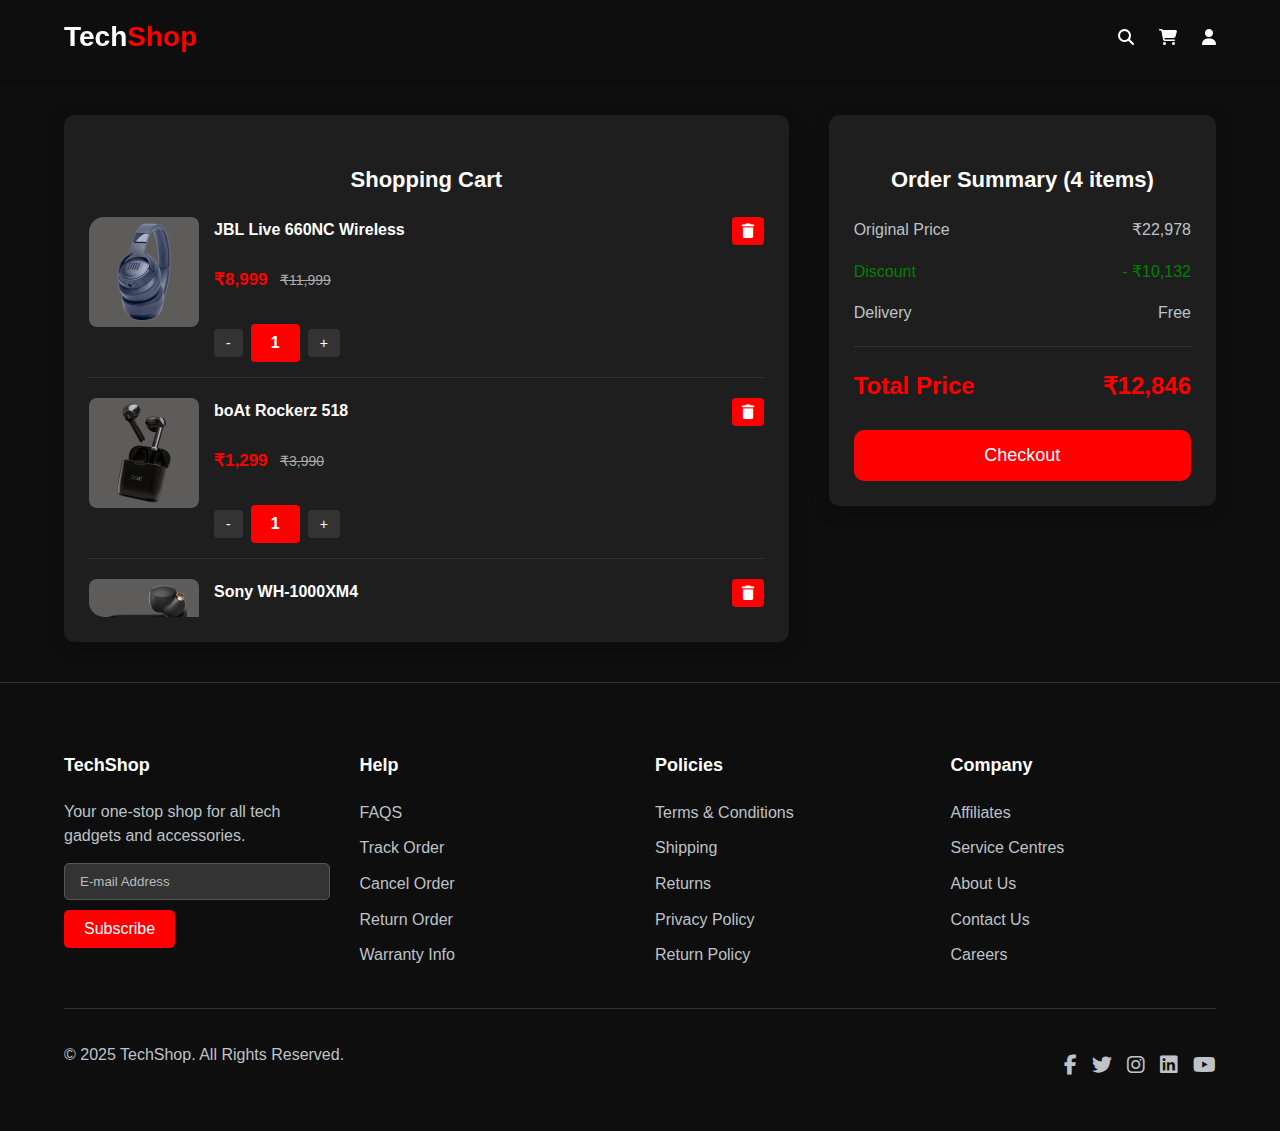
<file: cart.html>
<!DOCTYPE html>
<html lang="en">
<head>
    <meta charset="UTF-8">
    <meta name="viewport" content="width=device-width, initial-scale=1.0">
    <title>Shopping Cart</title>
    <link rel="stylesheet" href="https://cdnjs.cloudflare.com/ajax/libs/font-awesome/6.4.2/css/all.min.css">
    <link rel="stylesheet" href="./homepage.css">
 </head>
<body>
    <header>
        <div class="logo">
            <a href="#">Tech<span>Shop</span></a>
        </div>
        <div class="nav-icons">
            <div class="icon-container">
                <a href="#"><i class="fas fa-search"></i></a>
                <div class="search-box">
                    <input type="text" placeholder="Search for items...">
                </div>
            </div>

            <div class="icon-container">
                <a href="cart.html" class="cart-link">
                    <i class="fas fa-shopping-cart"></i>
                </a>
            </div>

            <div class="icon-container">
                <a href="#user-box" class="user-icon"><i class="fas fa-user"></i></a>
                <div id="user-box" class="hover-box">
                    <h2>Hello!</h2>
                    <p>Access your account to manage your orders.</p>
                    <a href="#signup-modal" class="login-btn">Login</a>
                    <p class="signup-prompt">Please login or <a href="#signup-modal">create account</a></p>
                </div>
            </div>
        </div>

        <div id="signup-modal" class="signup-modal">
            <div class="signup-content">
                <a href="#" class="close-btn">&times;</a>
                <h2>Create Account</h2>
                <form>
                    <input type="text" placeholder="Full Name" required>
                    <input type="email" placeholder="Email Address" required>
                    <input type="password" placeholder="Password" required>
                    <input type="password" placeholder="Confirm Password" required>
                    <button type="submit">Sign Up</button>
                </form>
            </div>
        </div>
    </header>

    <main class="cart-page-content">
        <div class="container">
            <div class="cart">
                <h3>Shopping Cart</h3>
                <div class="cart-items">
                    <div class="cart-item">
                        <img src="assets\images\products\jbl760nc-3.png" alt="JBL Live 660NC">
                        <div class="item-details">
                            <div class="item-header">
                                <h4>JBL Live 660NC Wireless</h4>
                                <button class="delete-btn">
                                    <i class="fas fa-trash"></i>
                                </button>
                            </div>
                            <p><span class="price">₹8,999</span> <span class="original-price">₹11,999</span></p>
                            <div class="quantity">
                                <button>-</button>
                                <span class="item-quantity">1</span>
                                <button>+</button>
                            </div>
                        </div>
                    </div>

                    <div class="cart-item">
                        <img src="assets\images\products\boat131-3.png" alt="boAt Rockerz 518">
                        <div class="item-details">
                            <div class="item-header">
                                <h4>boAt Rockerz 518</h4>
                                <button class="delete-btn">
                                    <i class="fas fa-trash"></i>
                                </button>
                            </div>
                            <p><span class="price">₹1,299</span> <span class="original-price">₹3,990</span></p>
                            <div class="quantity">
                                <button>-</button>
                                <span class="item-quantity">1</span>
                                <button>+</button>
                            </div>
                        </div>
                    </div>

                    <div class="cart-item">
                        <img src="assets\images\products\sony1000xm4-1.png" alt="Sony Headphones">
                        <div class="item-details">
                            <div class="item-header">
                                <h4>Sony WH-1000XM4</h4>
                                <button class="delete-btn">
                                    <i class="fas fa-trash"></i>
                                </button>
                            </div>
                            <p><span class="price">₹3,999</span> <span class="original-price">₹4,999</span></p>
                            <div class="quantity">
                                <button>-</button>
                                <span class="item-quantity">1</span>
                                <button>+</button>
                            </div>
                        </div>
                    </div>

                    <div class="cart-item">
                        <img src="assets\images\products\boat518-1.png" alt="boAt Headsets Max">
                        <div class="item-details">
                            <div class="item-header">
                                <h4>boAt Headsets Max</h4>
                                <button class="delete-btn">
                                    <i class="fas fa-trash"></i>
                                </button>
                            </div>
                            <p><span class="price">₹9,999</span> <span class="original-price">₹10,999</span></p>
                            <div class="quantity">
                                <button>-</button>
                                <span class="item-quantity">1</span>
                                <button>+</button>
                            </div>
                        </div>
                    </div>
                </div>
            </div>

            <div class="order-summary">
                <h3>Order Summary (<span id="item-count">4</span> items)</h3>
                <p>Original Price <span id="original-price">₹22,978</span></p>
                <p class="discount">Discount <span id="discount-amount">- ₹10,132</span></p>
                <p>Delivery <span>Free</span></p>
                <hr>
                <h2>Total Price <span id="total-price">₹12,846</span></h2>
                <button class="checkout-btn">Checkout</button>
            </div>
        </div>
    </main>

    <footer>
        <div class="footer-content">
            <div class="footer-brand">
                <h3>TechShop</h3>
                <p>Your one-stop shop for all tech gadgets and accessories.</p>
                <label for="email" class="sr-only">Email Address</label>
                <input type="email" id="email" name="email" placeholder="E-mail Address">
                <button>Subscribe</button>
            </div>
            <div class="footer-links">
                <h3>Help</h3>
                <ul>
                    <li><a href="#">FAQS</a></li>
                    <li><a href="#">Track Order</a></li>
                    <li><a href="#">Cancel Order</a></li>
                    <li><a href="#">Return Order</a></li>
                    <li><a href="#">Warranty Info</a></li>
                </ul>
            </div>
            <div class="footer-links">
                <h3>Policies</h3>
                <ul>
                    <li><a href="#">Terms & Conditions</a></li>
                    <li><a href="#">Shipping</a></li>
                    <li><a href="#">Returns</a></li>
                    <li><a href="#">Privacy Policy</a></li>
                    <li><a href="#">Return Policy</a></li>
                </ul>
            </div>
            <div class="footer-links">
                <h3>Company</h3>
                <ul>
                    <li><a href="./home.html">Affiliates</a></li>
                    <li><a href="./product.html">Service Centres</a></li>
                    <li><a href="#">About Us</a></li>
                    <li><a href="#">Contact Us</a></li>
                    <li><a href="#">Careers</a></li>
                </ul>
            </div>
        </div>

        <div class="footer-bottom">
            <p>&copy; 2025 TechShop. All Rights Reserved.</p>
            <div class="social-icons">
                <a href="#"><i class="fab fa-facebook-f"></i></a>
                <a href="#"><i class="fab fa-twitter"></i></a>
                <a href="#"><i class="fab fa-instagram"></i></a>
                <a href="#"><i class="fab fa-linkedin"></i></a>
                <a href="#"><i class="fab fa-youtube"></i></a>
            </div>
        </div>
    </footer>
</body>
</html>
</file>
<file: homepage.css>
body {
    font-family: 'Segoe UI', Tahoma, Geneva, Verdana, sans-serif;
    background-color: #0e0e0e;
    color: white;
    margin: 0;
    overflow-x: hidden;
}

header {
    background-color: #0e0e0e;
    padding: 15px 5%;
    display: flex;
    justify-content: space-between;
    align-items: center;
    position: sticky;
    top: 0;
    z-index: 100;
    box-shadow: 0 2px 10px rgba(0, 0, 0, 0.1);
}

.logo {
    font-size: 28px;
    font-weight: bold;
}

.logo a {
    color: white;
    text-decoration: none;
}

.logo span {
    color: red; 
}

.nav-icons {
    display: flex;
    gap: 25px;
    align-items: center;
}

.icon-container {
    position: relative;
    cursor: pointer;
    color: #ecf0f1;
    display: inline-block; 
}

.nav-icons .fas {
    color: white;
}


.search-box {
    position: absolute;
    right: 0;
    top: 40px;
    background-color: #1a1a1a; 
    padding: 15px;
    border-radius: 5px;
    box-shadow: 0 5px 15px rgba(0, 0, 0, 0.1);
    width: 100px; 
    border: 1px solid #1a1a1a; 
    opacity: 0;
    visibility: hidden;
    transition: all 0.3s ease;
    z-index: 10;
}

.search-box input {
    background-color: #333;
    color: white;
    border: 1px solid #555;
    padding: 8px;
    border-radius: 4px;
    width: calc(100% - 16px); 
}

.icon-container:hover .search-box {
    opacity: 1;
    visibility: visible;
}


.cart-box {
    position: absolute;
    right: 0;
    top: 40px;
    padding: 15px;
    border-radius: 5px;
    box-shadow: 0 5px 15px rgba(0, 0, 0, 0.1);
    width: 350px;
    opacity: 0;
    visibility: hidden;
    transition: all 0.3s ease;
    color: #2c3e50;
}

.icon-container:hover .cart-box {
    opacity: 1;
    visibility: visible;
}


#user-box {
    position: absolute;
    right: 0;
    top: 40px;
    width: 200px;
    background: #0e0e0e;
    box-shadow: 0 2px 5px rgba(0, 0, 0, 0.2);
    padding: 15px;
    opacity: 0;
    visibility: hidden;
    transition: all 0.3s;
}

#user-box h2 {
    color: white; 
    margin-top: 0;
    margin-bottom: 5px;
}

#user-box p {
    color: #ccc;
    font-size: 14px;
    margin-bottom: 15px;
    top: 40px; 
}

.icon-container:hover #user-box {
    opacity: 1;
    visibility: visible;
}

.fa-shopping-cart {
    transition: transform 0.3s;
}

.fa-shopping-cart:hover {
    transform: scale(1.1);
}

.login-btn {
    background-color: #1a1a1a;
    color: white;
    border: 2px solid #ddd;
    padding: 8px 15px;
    border-radius: 5px;
    text-decoration: none;
    display: inline-block;
    margin-top: 10px;
    transition: background-color 0.3s, border-color 0.3s;
}

.login-btn:hover {
    background-color: #333;
    border-color: #fff;
}

.signup-prompt {
    margin-top: 10px;
    font-size: 14px;
    color: #ccc;
}

.signup-prompt a {
    color: red;
    text-decoration: none;
}

.signup-prompt a:hover {
    text-decoration: underline;
}


.signup-modal {
    display: none; 
    position: fixed;
    top: 0;
    left: 0;
    width: 100%;
    height: 100%;
    background-color: rgba(0, 0, 0, 0.5);
    z-index: 1000;
    justify-content: center;
    align-items: center;
}

.signup-modal:target {
    display: flex;
}

.signup-modal.active {
    display: flex;
}

.signup-content {
    background-color: #0e0e0e; 
    border-radius: 8px;
    box-shadow: 0 0 20px rgba(0, 0, 0, 0.2);
    width: 90%;
    max-width: 400px;
    position: relative;
    margin: 20px;
    color: white; 
}

.signup-content h2 {
    text-align: left; 
    margin-bottom: 20px;
    color: white;
}

.signup-content p {
    margin-bottom: 30px;
    color: #ccc;
}

.signup-content form {
    display: flex;
    flex-direction: column;
    gap: 15px;
}

.signup-content input {
    padding: 12px;
    border: 1px solid #555; 
    border-radius: 4px;
    font-size: 16px;
    width: 100%;
    box-sizing: border-box;
    background-color: #333; 
    color: white;
}

.signup-content button {
    padding: 12px;
    background-color: red; 
    color: white;
    border: none;
    border-radius: 4px;
    font-size: 16px;
    cursor: pointer;
    transition: background-color 0.3s;
}

.signup-content button:hover {
    background-color: #cc0000; 
}

.close-btn {
    position: absolute;
    right: 20px;
    top: 15px;
    font-size: 28px;
    color: #aaa; 
    text-decoration: none;
}

.close-btn:hover {
    color: #fff; 
}

.social-login {
    display: flex;
    justify-content: center;
    margin-top: 10px;
    gap: 10px;
    flex-wrap: wrap; 
}

.social-login button {
    flex: 1; 
    min-width: 100px; 
    margin: 5px; 
}

.facebook-btn {
    background-color: #3b5998;
}

.google-btn {
    background-color: #db4437;
}

.twitter-btn {
    background-color: #1da1f2;
}

.instagram-btn {
    background-color: #c32aa3;
}
.carousel-item{
    height: 750px;
}

.carousel-item h2, .carousel-item p{
    color: white;
}

.carousel-item p span{
    text-decoration:line-through;
    color:gray
}

.carousel-item button{
    background-color: red;
    color: white;
    border: none;
}

.carousel-item img{
    height: 650px;
    margin: auto 60%;
}
.carousel-item .productdetails {
    width: 500px;
    position: relative;
    bottom: 500px;
    left: 200px;
    
}

.carousel-item .productdetails h2{
    font-size: 50px
}
.carousel-item .productdetails p{
    font-size: 25px;
}
.carousel-item .productdetails button{
    font-size: 20px;
    
    padding: 10px 20px;
}
.carousel-item .productdetails h2+p{
    margin: 40px auto;
}


.hero {
    display: flex;
    justify-content: space-between;
    align-items: center;
    padding: 50px 10%;
    position: relative;
    overflow: hidden; 
}

.background-container {
    position: absolute;
    left: 5%;
    font-size: 200px;
    font-weight: bold;
    color: rgba(255, 255, 255, 0.05);
    z-index: -1;
    text-transform: uppercase;
    margin-bottom: 300px;
    white-space: nowrap; 
}

.hero-content {
    max-width: 500px;
    z-index: 1;
}

.hero-content h4 {
    color: #a8a8a8;
    font-size: 24px;
    margin-bottom: 10px;
}

.hero-content h1 {
    font-size: 36px;
    margin: 10px 0;
    color: white;
    line-height: 1.2;
}

.hero-content .price {
    font-size: 24px;
    color: white;
    display: flex;
    align-items: center;
}

.hero-content .old-price {
    text-decoration: line-through;
    color: gray;
    font-size: 18px;
    margin-left: 10px;
}

.shop-btn {
    background: red;
    color: white;
    padding: 12px 25px;
    border: none;
    font-size: 16px;
    cursor: pointer;
    margin-top: 20px;
    border-radius: 5px;
    transition: background-color 0.3s;
}

.shop-btn:hover {
    background-color: #cc0000;
}

.hero-image img {
    max-width: 500px;
    width: 100%;
}


.featured-products-section {
    background-color: #1a1a1a;
    padding: 30px 5%;
    text-align: center;
}

.featured-products-section h1 {
    margin-top: 30px;
    text-align: center;
    font-size: 30px;
    margin-bottom: 20px;
}

.featured-products-grid {
    display: flex;
    justify-content: center; 
    align-items: flex-end; 
    padding: 20px;
    border-radius: 50px;
    flex-wrap: wrap; 
    gap: 15px; 
}

.featured-product, .featured-product-large {
    background-color: #1a1a1a;
    padding: 20px;
    border-radius: 10px;
    text-align: center;
    transition: transform 0.3s ease;
}

.featured-product:hover, .featured-product-large:hover {
    transform: translateY(-10px); 
}


.featured-product {
    width: 180px; 
}

.featured-product h4 {
    font-size: 16px; 
    font-weight: lighter;
    margin: 10px 0;
}

.featured-product img {
    width: 100%;
    border-radius: 10px;
}

.featured-product p {
    font-size: 16px; 
    font-weight: lighter;
}

.featured-product .old-price-small {
    text-decoration: line-through;
    color: red;
    font-size: 14px;
}

.featured-product .old-price-medium {
    text-decoration: line-through;
    color: red;
    font-size: 14px;
}

.featured-product-large {
    width: 250px; 
    order: 0; 
}

.featured-product-large h4 {
    font-size: 25px;
    font-weight: lighter;
    margin: 10px 0;
}

.featured-product-large img {
    width: 100%;
    border-radius: 10px;
}

.featured-product-large p {
    font-size: 25px;
    font-weight: lighter;
}

.featured-product-large .old-price-large {
    text-decoration: line-through;
    color: red;
    font-size: 16px;
}


.top-products {
    background-color: #1a1a1a;
    padding: 50px 5%;
    text-align: center;
}

.section-title {
    font-size: 32px;
    color: white;
    margin-bottom: 30px;
    position: relative;
    display: inline-block;
}

.categories {
    display: flex;
    justify-content: center;
    gap: 15px;
    margin-bottom: 30px;
    flex-wrap: wrap;
}

.categories h2 {
    padding: 8px 20px;
    border-radius: 20px;
    cursor: pointer;
    font-size: 16px;
    font-weight: normal;
    margin: 5px;
    transition: all 0.3s;
    border: 1px solid #444;
    background-color: transparent;
    color: white;
}

.categories h2:hover {
    color: white !important;
    background-color: red !important;
}

.categories h2.active {
    background-color: red;
    color: white;
    border: 1px solid red;
}

.product-grid {
    display: grid;
    grid-template-columns: repeat(auto-fill, minmax(300px, 1fr));
    gap: 20px;
    justify-items: center;
}

.product {
   
    background-color: #2a2a2a;
    border-radius: 8px;
    padding: 15px;
    transition: transform 0.3s;
    border: 1px solid #444;
    width: 100%;
    max-width: 280px;
    box-sizing: border-box;
}

.product:hover {
    transform: scale(1.03);
}

.product img {
    width: 100%;
    height: 180px;
    object-fit: contain;
    border-radius: 8px;
    margin-bottom: 10px;
    background: rgb(66, 66, 66);
}

.product-details {
    text-align: left;
    margin-bottom: 8px;
}
.product browse{
    background-color: #2a2a2a;
    border-radius: 8px;
    padding: 15px;
    transition: transform 0.3s;
    border: 1px solid #444;
    width: 100%;
    max-width: 280px;
    box-sizing: border-box;
   
    
   
}

.browse-all-content {
    padding: 20px;
    
}

.browse-all-text {
    font-size: 20px;
    font-weight: 50;
    color: #ccc;
    line-height: 1;
    
}

.browse-all-text:hover {
    color: #fff;
}


.stars {
    display: flex;
    gap: 2px;
    margin-bottom: 5px;
}

.stars span {
    color: rgb(208, 5, 5);
    font-size: 16px;
}

.product-details h3 {
    color: white;
    font-size: 16px;
    margin: 5px 0;
    font-weight: 500;
}

.product-details p {
    color: #aaa;
    font-size: 14px;
    margin: 5px 0;
}

.price-info {
    display: flex;
    align-items: center;
    gap: 10px;
    margin: 10px 0;
}

.current-price {
    color: white;
    font-weight: bold;
    font-size: 18px;
}

.old-price-grid {
    color: #777;
    text-decoration: line-through;
    font-size: 14px;
}

.discount {
    color: #4CAF50;
    font-size: 13px;
    font-weight: 500;
}

.add-to-cart-btn {
    width: 100%;
    color: white;
    background-color: red;
    padding: 10px;
    border: none;
    border-radius: 4px;
    font-size: 16px;
    cursor: pointer;
    margin-top: 10px;
    transition: background-color 0.3s;
}

.add-to-cart-btn:hover {
    background-color: #cc0000;
}



@media (min-width: 1200px) {
    .hero {
        padding: 50px 10%;
    }
    .background-container {
        font-size: 200px;
    }
    .featured-products-grid {
        justify-content: space-around; 
    }
}
.main-footer {
    background-color: #0e0e0e;
    padding: 50px 5%;
    text-align: center;
    border-top: 1px solid #333;
}

.footer-content {
    display: flex;
    justify-content: space-around;
    flex-wrap: wrap;
    gap: 30px;
    margin-bottom: 30px;
}

.footer-section {
    flex: 1;
    min-width: 200px;
    text-align: left;
}

.footer-title {
    color: white;
    margin-bottom: 20px;
    font-size: 18px;
}

.footer-description {
    color: #bdc3c7;
    margin-top: 15px;
}

.email-input {
    width: calc(100% - 22px); 
    padding: 10px;
    border: 1px solid #555;
    border-radius: 5px;
    background-color: #2a2a2a;
    color: white;
    margin-top: 10px;
}

.email-input::placeholder {
    color: #bbb;
}

.subscribe-button {
    font-size: 18px;
    color: white;
    background-color: red;
    margin-top: 20px;
    padding: 10px 20px;
    border: none;
    border-radius: 5px;
    cursor: pointer;
    transition: background-color 0.3s ease;
}

.subscribe-button:hover {
    background-color: #cc0000;
}

.footer-links {
    list-style: none;
    padding: 0;
}

.footer-links li {
    margin-bottom: 10px;
}

.footer-links a {
    color: #bdc3c7;
    text-decoration: none;
    transition: color 0.3s;
}

.footer-links a:hover {
    color: white;
}


.footer-section:nth-child(2) .footer-links li:nth-child(1) { padding-right: 90px; }
.footer-section:nth-child(2) .footer-links li:nth-child(2) { padding-right: 50px; }
.footer-section:nth-child(2) .footer-links li:nth-child(3) { padding-right: 50px; }
.footer-section:nth-child(2) .footer-links li:nth-child(4) { padding-right: 50px; }
.footer-section:nth-child(2) .footer-links li:nth-child(5) { padding-right: 50px; }

.footer-section:nth-child(3) .footer-links li:nth-child(1) { padding-right: 20px; }
.footer-section:nth-child(3) .footer-links li:nth-child(2) { padding-right: 90px; }
.footer-section:nth-child(3) .footer-links li:nth-child(3) { padding-right: 100px; }
.footer-section:nth-child(3) .footer-links li:nth-child(4) { padding-right: 60px; }
.footer-section:nth-child(3) .footer-links li:nth-child(5) { padding-right: 60px; }

.footer-section:nth-child(4) .footer-links li:nth-child(1) { padding-right: 50px; }
.footer-section:nth-child(4) .footer-links li:nth-child(2) { padding-right: 0px; }
.footer-section:nth-child(4) .footer-links li:nth-child(3) { padding-right: 40px; }
.footer-section:nth-child(4) .footer-links li:nth-child(4) { padding-right: 30px; }
.footer-section:nth-child(4) .footer-links li:nth-child(5) { padding-right: 50px; }


.footer-bottom-divider {
    color: #777;
    border-top: 1px solid #333;
    width: 100%;
    margin-top: 20px;
    padding-top: 20px; 
}

.copyright {
    flex: 1;
    min-width: 200px;
    text-align: left;
    color: #bdc3c7;
}

.social-icons {
    display: flex;
    flex-direction: row;
    gap: 15px;
    justify-content: flex-end;
    margin-top: 20px;
}

.social-icon {
    color: #bdc3c7;
    font-size: 20px;
    transition: color 0.3s;
}

.social-icon:hover {
    color: white;
}


@media (min-width: 992px) and (max-width: 1199px) {
    .hero {
        padding: 40px 8%;
    }
    .background-container {
        font-size: 180px;
        margin-bottom: 250px;
    }
    .hero-image img {
        max-width: 450px;
    }
    .featured-products-grid {
        gap: 10px;
    }
    .featured-product, .featured-product-large {
        width: 160px;
    }
    .featured-product-large {
        width: 220px;
    }
    .product-grid {
        grid-template-columns: repeat(3, 1fr); 
    }
}


@media (min-width: 768px) and (max-width: 991px) {
    header {
        padding: 10px 3%;
    }
    .logo {
        font-size: 24px;
    }
    .nav-icons {
        gap: 20px;
    }
    .hero {
        flex-direction: column;
        text-align: center;
        padding: 30px 5%;
    }
    .background-container {
        font-size: 150px;
        position: static; 
        margin-bottom: 20px;
        opacity: 0.1;
    }
    .hero-content {
        max-width: 100%;
        margin-bottom: 30px;
    }
    .hero-image {
        max-width: 80%;
    }
    .hero-image img {
        max-width: 100%;
    }
    .featured-products-grid {
        flex-direction: column; 
        align-items: center;
        gap: 20px;
    }
    .featured-product, .featured-product-large {
        width: 80%;
        max-width: 300px; 
    }
    .product-grid {
        grid-template-columns: repeat(2, 1fr); 
    }
    .signup-content {
        padding: 20px;
    }
    .social-login button {
        flex: auto; 
        margin: 5px;
    }
}


@media (min-width: 576px) and (max-width: 767px) {
    header {
        padding: 10px 2%;
    }
    .logo {
        font-size: 22px;
    }
    .nav-icons {
        gap: 15px;
    }
    .search-box, .cart-box, #user-box {
        width: 250px;
        right: -10px; 
    }
    .hero {
        flex-direction: column;
        text-align: center;
        padding: 20px 3%;
    }
    .background-container {
        font-size: 120px;
        position: static;
        margin-bottom: 15px;
        opacity: 0.1;
    }
    .hero-content {
        margin-bottom: 20px;
    }
    .hero-image {
        max-width: 90%;
    }
    .hero-content h4 {
        font-size: 20px;
    }
    .hero-content h1 {
        font-size: 30px;
    }
    .hero-content .price {
        font-size: 20px;
    }
    .shop-btn {
        padding: 10px 20px;
        font-size: 14px;
    }
    .featured-products-grid {
        flex-direction: column;
        align-items: center;
        gap: 15px;
    }
    .featured-product, .featured-product-large {
        width: 90%;
        max-width: 280px;
    }
    .product-grid {
        grid-template-columns: 1fr; 
    }
    .categories {
        gap: 10px;
    }
    .categories h2 {
        font-size: 14px;
        padding: 6px 15px;
    }
    .signup-content {
        width: 95%;
        margin: 10px;
    }
    .signup-content h2 {
        font-size: 24px;
    }
    .signup-content p {
        font-size: 14px;
    }
    .social-login {
        flex-direction: column;
        gap: 8px;
    }
    .social-login button {
        width: 100%; 
        margin: 0;
    }
}


@media (max-width: 575px) {
    header {
        padding: 8px 10px;
        flex-wrap: wrap; 
        justify-content: center;
    }
    .logo {
        width: 100%;
        text-align: center;
        margin-bottom: 10px;
        font-size: 20px;
    }
    .nav-icons {
        width: 100%;
        justify-content: center;
        gap: 10px;
    }
    .icon-container {
        flex: 1;
        text-align: center;
    }
    .search-box, .cart-box, #user-box {
        width: 90%;
        left: 50%;
        transform: translateX(-50%);
        top: 45px;
        padding: 10px;
    }
    .hero {
        flex-direction: column;
        text-align: center;
        padding: 15px;
    }
    .background-container {
        font-size: 80px;
        position: static;
        margin-bottom: 10px;
        opacity: 0.1;
    }
    .hero-content {
        margin-bottom: 15px;
    }
    .hero-image {
        max-width: 100%;
    }
    .hero-content h4 {
        font-size: 18px;
    }
    .hero-content h1 {
        font-size: 24px;
    }
    .hero-content .price {
        font-size: 18px;
    }
    .shop-btn {
        padding: 8px 15px;
        font-size: 12px;
    }
    .featured-products-section h1 {
        font-size: 24px;
    }
    .featured-products-grid {
        flex-direction: column;
        align-items: center;
        padding: 10px;
        gap: 10px;
    }
    .featured-product, .featured-product-large {
        width: 100%;
        padding: 15px;
    }
    .featured-product h4 {
        font-size: 14px;
    }
    .featured-product p {
        font-size: 14px;
    }
    .featured-product-large h4 {
        font-size: 20px;
    }
    .featured-product-large p {
        font-size: 20px;
    }
    .top-products {
        padding: 30px 15px;
    }
    .section-title {
        font-size: 28px;
    }
    .categories {
        flex-direction: column; 
        gap: 8px;
    }
    .categories h2 {
        width: 90%; 
        max-width: 250px;
        margin: 0 auto;
        padding: 8px 10px;
        font-size: 14px;
    }
    .product-grid {
        grid-template-columns: 1fr;
        gap: 15px;
    }
    .product {
        padding: 10px;
    }
    .product img {
        height: 150px;
    }
    .product-details h3 {
        font-size: 14px;
    }
    .product-details p {
        font-size: 12px;
    }
    .current-price {
        font-size: 16px;
    }
    .old-price-grid, .discount {
        font-size: 12px;
    }
    .add-to-cart-btn {
        padding: 8px;
        font-size: 14px;
    }
    .signup-content {
        padding: 15px;
        margin: 5px;
    }
    .signup-content h2 {
        font-size: 20px;
    }
    .signup-content input {
        padding: 10px;
        font-size: 14px;
    }
    .signup-content button {
        padding: 10px;
        font-size: 14px;
    }
}


/* .product start*/

body {
    font-family: 'Segoe UI', Tahoma, Geneva, Verdana, sans-serif;
    background-color: #0e0e0e;
    color: white;
    margin: 0;
    line-height: 1.6;
}


header {
    background-color: #0e0e0e;
    padding: 15px 5%;
    display: flex;
    justify-content: space-between;
    align-items: center;
    position: sticky;
    top: 0;
    z-index: 100;
    box-shadow: 0 2px 10px rgba(0, 0, 0, 0.1);
}

.logo {
    font-size: 28px;
    font-weight: bold;
}

.logo a {
    color: white;
    text-decoration: none;
}

.nav-icons {
    display: flex;
    gap: 25px;
    align-items: center;
}

.icon-container {
    position: relative;
    cursor: pointer;
    color: #ecf0f1;
}

.icon-container .fas {
    color: white; 
}


.search-box {
    position: absolute;
    right: 0;
    top: 40px;
    background-color: white;
    padding: 15px;
    border-radius: 5px;
    box-shadow: 0 5px 15px rgba(0, 0, 0, 0.1);
    width: 300px;
    opacity: 0;
    visibility: hidden;
    transition: all 0.3s ease;
    z-index: 10;
    color: #2c3e50; 
}

.icon-container:hover .search-box {
    opacity: 1;
    visibility: visible;
}

.search-box input {
    width: 100%;
    padding: 8px;
    border: 1px solid #ddd;
    border-radius: 4px;
    box-sizing: border-box; 
    color: #2c3e50; 
}


#user-box {
    position: absolute;
    right: 0;
    top: 40px; 
    width: 200px;
    background: #0e0e0e;
    box-shadow: 0 2px 5px rgba(0, 0, 0, 0.2);
    padding: 15px;
    opacity: 0;
    visibility: hidden;
    transition: all 0.3s;
    text-align: center;
    border-radius: 5px;
}

.icon-container:hover #user-box {
    opacity: 1;
    visibility: visible;
}

#user-box h2 {
    margin-top: 0;
    font-size: 20px;
    color: white;
}

#user-box p {
    color: #bdc3c7;
    font-size: 14px;
    margin-bottom: 15px;
}

#user-box .login-btn {
    display: block;
    background-color: red;
    color: white;
    padding: 10px 15px;
    border-radius: 5px;
    text-decoration: none;
    margin-bottom: 10px;
    transition: background-color 0.3s;
}

#user-box .login-btn:hover {
    background-color: darkred;
}

#user-box .signup-prompt a {
    color: #007bff; 
    text-decoration: none;
}

#user-box .signup-prompt a:hover {
    text-decoration: underline;
}



.fa-shopping-cart {
    transition: transform 0.3s;
}
.fa-shopping-cart:hover {
    transform: scale(1.1);
}


.signup-modal {
    display: none; 
    position: fixed;
    top: 0;
    left: 0;
    width: 100%;
    height: 100%;
    background-color: rgba(0, 0, 0, 0.5);
    z-index: 1000;
    justify-content: center;
    align-items: center;
}

.signup-modal:target {
    display: flex;
}

.signup-content {
    background-color: #2a2a2a; 
    padding: 30px;
    border-radius: 8px;
    box-shadow: 0 0 20px rgba(0, 0, 0, 0.2);
    width: 90%;
    max-width: 400px;
    position: relative;
    margin: 20px;
    color: white; 
}

.signup-content h2 {
    text-align: center;
    margin-bottom: 20px;
    color: white; 
}

.signup-content form {
    display: flex;
    flex-direction: column;
    gap: 15px;
}

.signup-content input {
    padding: 12px;
    border: 1px solid #555; 
    border-radius: 4px;
    font-size: 16px;
    width: 100%;
    box-sizing: border-box;
    background-color: #333;
    color: white; 
}

.signup-content input::placeholder {
    color: #bbb; 
}

.signup-content button {
    padding: 12px;
    background-color: red;
    color: white;
    border: none;
    border-radius: 4px;
    font-size: 16px;
    cursor: pointer;
    transition: background-color 0.3s;
}

.signup-content button:hover {
    background-color: darkred; 
}

.close-btn {
    position: absolute;
    right: 20px;
    top: 15px;
    font-size: 28px;
    color: #ccc; 
    text-decoration: none;
}

.close-btn:hover {
    color: white;
}


.thumbnail-selector {
    display: none;
}

.gallery-container {
    display: flex;
    max-width: 1200px;
    margin: 0 auto;
    gap: 30px;
    padding: 20px;
}

.thumbnail-column {
    display: flex;
    flex-direction: column;
    gap: 15px;
    width: 80px;
}

.main-image-container {
    flex: 1;
    display: flex;
    justify-content: center;
    align-items: center;
    background-color: black;
    border-radius: 10px;
    height: 500px;
    overflow: hidden;
    position: relative;
}

.main-image {
    display: none;
    max-width: 100%;
    max-height: 100%;
    object-fit: contain;
    position: absolute;
    top: 50%;
    left: 50%;
    transform: translate(-50%, -50%);
}

.thumbnail-selector:checked + label {
    border-color: red;
}

.thumbnail {
    width: 80px;
    height: 80px;
    border-radius: 5px;
    cursor: pointer;
    border: 2px solid #444;
    background-color: black;
    padding: 5px;
    display: block;
    transition: border-color 0.2s ease;
}

.thumbnail:hover {
    border-color: #777;
}

.thumbnail img {
    width: 100%;
    height: 100%;
    object-fit: contain;
}

.main-image:first-child {
    display: block;
}

.product-info-container {
    width: 40%;
    padding: 20px;
    background-color: #1a1a1a;
    border-radius: 10px;
}

.product-title {
    font-size: 28px;
    margin-bottom: 5px;
}

.product-subtitle {
    margin-bottom: 5px;
    font-size: 16px;
}

.product-rating {
    color: gold;
    font-size: 20px;
    margin-bottom: 5px;
}

.review-count {
    color: #777;
    font-size: 16px;
}

.divider {
    border: 1px solid #333;
    margin-top: 25px;
}

.product-price {
    font-size: 24px;
    color: white;
    margin-bottom: 20px;
}

.original-price {
    text-decoration: line-through;
    color: white;
    font-size: 18px;
    margin-left: 10px;
}

.save-info {
    display: flex;
    align-items: center;
    margin-top: 5px;
    flex-wrap: wrap; 
}

.discount-text {
    color: green;
    font-size: 16px;
    margin-left: 10px;
}

.in-stock-button {
    background-color: green;
    color: white;
    font-size: 16px;
    margin-left: 100px;
    border: none;
    border-radius: 5px;
    padding: 5px 10px;
    cursor: pointer;
}

.tax-info {
    font-size: 16px;
    font-weight: lighter;
}

.offers-title {
    margin-top: 25px;
}

.payment-options {
    margin-top: 15px;
}

.payment-options input {
    width: calc(100% - 22px); 
    padding: 10px;
    margin-bottom: 10px;
    border: 1px solid #555;
    border-radius: 5px;
    background-color: #2a2a2a;
    color: white;
    outline: none;
}

.payment-options input::placeholder {
    color: #bbb;
}


.add-to-cart-button {
    background-color: red;
    color: white;
    padding: 12px 20px;
    border: none;
    border-radius: 5px;
    font-size: 16px;
    cursor: pointer;
    width: 100%;
    margin-top: 20px;
    font-weight: bold;
}


.specifications-section {
    margin-top: 30px;
}

.spec-buttons{
    display: flex;
    justify-content: center;
    gap: 180px;
}

.spec-button{
    background-color: transparent;
    color: white;
    border: none;
    font-weight: bold;
    cursor: pointer;
    padding: 10px 20px;
    border-radius: 5px;
    white-space: nowrap; 
}

.spec-button.active {
    background-color: red;
}

.spec-table-container {
    margin-top: 20px;
    padding-left: 50px;
    display: flex;
    justify-content: left;
}

.spec-table {
    border-collapse: collapse;
    width: 50%;
    text-align:left;
    color: white;
}

.spec-table td {
    padding: 8px;
}

.spec-label {
    font-weight: bold;
}


.advantages {
    background-color: #1a1a1a;
    padding: 40px 0;
    display: flex;
    flex-direction: column;
}

.advantages-title {
    text-align: center;
    color: white;
    margin-bottom: 70px;
}

.advantage-items {
    display: flex;
    align-items: center;
    gap: 20px;
    padding: 0 60px; 
    flex-wrap: wrap;
    justify-content: center; 
}

.advantage-item {
    display: flex;
    align-items: center;
    max-width: 500px;
    margin-bottom: 20px; 
}

.advantage-item i {
    font-size: 35px;
    color: red;
    margin-right: 15px;
    min-width: 35px; /
}

.advantage-heading {
    font-size: 18px;
    color: white;
    margin: 0;
}

.advantage-text {
    font-size: 14px;
    color: #aaa;
    margin: 5px 0 0 0;
}


.top-products {
    background-color: #1a1a1a;
    padding: 50px 5%;
    text-align: center;
}

.section-title {
    font-size: 32px;
    color: white;
    margin-bottom: 30px;
    position: relative;
    display: inline-block;
}

.product-grid {
    display: grid;
    grid-template-columns: repeat(auto-fill, minmax(300px, 1fr));
    gap: 20px;
    justify-items: center;
}

.product {
    background-color: #2a2a2a;
    border-radius: 8px;
    padding: 15px;
    transition: transform 0.3s;
    border: 1px solid #444;
    width: 100%;
    max-width: 280px;
    box-sizing: border-box;
}

.product:hover {
    transform: translateY(-5px);
}

.product img {
    width: 100%;
    height: 180px;
    object-fit: contain;
    border-radius: 8px;
    margin-bottom: 10px;
    background: white;
}

.product-details {
    text-align: left;
    margin-bottom: 8px;
}

.product-rating-stars {
    display: flex;
    gap: 2px;
    margin-bottom: 5px;
    color: gold;
    font-size: 16px;
}

.product-name {
    color: white;
    font-size: 16px;
    margin: 5px 0;
    font-weight: 500;
}

.product-description {
    color: #aaa;
    font-size: 14px;
    margin: 5px 0;
}

.product-price-info {
    display: flex;
    align-items: center;
    gap: 10px;
    margin: 10px 0;
    flex-wrap: wrap;
}

.current-price {
    color: white;
    font-weight: bold;
    font-size: 18px;
}

.old-price {
    color: #777;
    text-decoration: line-through;
    font-size: 14px;
}

.discount-percentage {
    color: #4CAF50;
    font-size: 13px;
    font-weight: 500;
}

.add-to-cart-button-small {
    width: 100%;
    color: white;
    background-color: red;
    padding: 10px;
    border: none;
    border-radius: 4px;
    font-size: 16px;
    cursor: pointer;
    margin-top: 10px;
    transition: background-color 0.3s ease;
}

.add-to-cart-button-small:hover {
    background-color: #cc0000;
}


.main-footer {
    background-color: #0e0e0e;
    padding: 50px 5%;
    text-align: center;
    border-top: 1px solid #333;
}

.footer-content {
    display: flex;
    justify-content: space-around;
    flex-wrap: wrap;
    gap: 30px;
    margin-bottom: 30px;
}

.footer-section {
    flex: 1;
    min-width: 200px;
    text-align: left;
}

.footer-title {
    color: white;
    margin-bottom: 20px;
    font-size: 18px;
}

.footer-description {
    color: #bdc3c7;
    margin-top: 15px;
}

.email-input {
    width: calc(100% - 22px); 
    padding: 10px;
    border: 1px solid #555;
    border-radius: 5px;
    background-color: #2a2a2a;
    color: white;
    margin-top: 10px;
}

.email-input::placeholder {
    color: #bbb;
}

.subscribe-button {
    font-size: 18px;
    color: white;
    background-color: red;
    margin-top: 20px;
    padding: 10px 20px;
    border: none;
    border-radius: 5px;
    cursor: pointer;
    transition: background-color 0.3s ease;
}

.subscribe-button:hover {
    background-color: #cc0000;
}

.footer-links {
    list-style: none;
    padding: 0;
}

.footer-links li {
    margin-bottom: 10px;
}

.footer-links a {
    color: #bdc3c7;
    text-decoration: none;
    transition: color 0.3s;
}

.footer-links a:hover {
    color: white;
}


.footer-section:nth-child(2) .footer-links li:nth-child(1) { padding-right: 90px; }
.footer-section:nth-child(2) .footer-links li:nth-child(2) { padding-right: 50px; }
.footer-section:nth-child(2) .footer-links li:nth-child(3) { padding-right: 50px; }
.footer-section:nth-child(2) .footer-links li:nth-child(4) { padding-right: 50px; }
.footer-section:nth-child(2) .footer-links li:nth-child(5) { padding-right: 50px; }

.footer-section:nth-child(3) .footer-links li:nth-child(1) { padding-right: 20px; }
.footer-section:nth-child(3) .footer-links li:nth-child(2) { padding-right: 90px; }
.footer-section:nth-child(3) .footer-links li:nth-child(3) { padding-right: 100px; }
.footer-section:nth-child(3) .footer-links li:nth-child(4) { padding-right: 60px; }
.footer-section:nth-child(3) .footer-links li:nth-child(5) { padding-right: 60px; }

.footer-section:nth-child(4) .footer-links li:nth-child(1) { padding-right: 50px; }
.footer-section:nth-child(4) .footer-links li:nth-child(2) { padding-right: 0px; }
.footer-section:nth-child(4) .footer-links li:nth-child(3) { padding-right: 40px; }
.footer-section:nth-child(4) .footer-links li:nth-child(4) { padding-right: 30px; }
.footer-section:nth-child(4) .footer-links li:nth-child(5) { padding-right: 50px; }


.footer-bottom-divider {
    color: #777;
    border-top: 1px solid #333;
    width: 100%;
    margin-top: 20px;
    padding-top: 20px; 
}

.copyright {
    flex: 1;
    min-width: 200px;
    text-align: left;
    color: #bdc3c7;
}

.social-icons {
    display: flex;
    flex-direction: row;
    gap: 15px;
    justify-content: flex-end;
    margin-top: 20px;
}

.social-icon {
    color: #bdc3c7;
    font-size: 20px;
    transition: color 0.3s;
}

.social-icon:hover {
    color: white;
}


@media (min-width: 1025px) {
    .gallery-container {
        flex-direction: row;
    }

    .product-info-container {
        width: 40%;
    }

    .spec-buttons {
        gap: 180px;
    }

    .spec-table {
        width: 50%;
    }

    .advantage-items {
        justify-content: center;
    }

    .footer-content {
        justify-content: space-around;
        text-align: left;
    }
}


@media (min-width: 768px) and (max-width: 1024px) {
    .main-header {
        padding: 15px 3%;
    }

    .gallery-container {
        flex-direction: column;
        align-items: center;
        gap: 20px;
    }

    .thumbnail-column {
        flex-direction: row;
        width: auto;
        justify-content: center;
    }

    .main-image-container {
        height: 400px;
        width: 90%; 
    }

    .product-info-container {
        width: 90%;
        margin-top: 20px;
    }

    .in-stock-button {
        margin-left: 20px; 
    }

    .spec-buttons {
        gap: 50px;
        flex-wrap: wrap;
        justify-content: center;
    }

    .spec-table-container {
        padding-left: 20px;
        justify-content: center;
    }

    .spec-table {
        width: 80%;
    }

    .advantages-title {
        margin-bottom: 40px;
    }

    .advantage-items {
        padding: 0 30px;
        justify-content: center;
    }

    .product-grid {
        grid-template-columns: repeat(auto-fill, minmax(220px, 1fr));
    }

    .footer-content {
        justify-content: space-between;
        gap: 20px;
        padding: 0 20px;
    }

    .footer-section {
        min-width: 150px;
        text-align: left;
    }

    
    .footer-section:nth-child(2) .footer-links li a,
    .footer-section:nth-child(3) .footer-links li a,
    .footer-section:nth-child(4) .footer-links li a {
        padding-right: 0; 
    }
}


@media (max-width: 767px) {
    .main-header {
        flex-direction: column;
        padding: 10px 2%;
        align-items: flex-start;
    }

    .nav-icons {
        width: 100%;
        justify-content: space-around;
        margin-top: 15px;
        gap: 15px;
    }

    .search-box, .cart-box {
        width: 90vw; 
        left: 50%;
        transform: translateX(-50%);
        top: 60px; 
    }

    .gallery-container {
        flex-direction: column;
        align-items: center;
        padding: 10px;
    }

    .thumbnail-column {
        flex-direction: row;
        width: 100%;
        justify-content: center;
        flex-wrap: wrap;
    }

    .thumbnail {
        width: 60px;
        height: 60px;
        padding: 3px;
    }

    .main-image-container {
        height: 300px;
        width: 100%;
    }

    .product-info-container {
        width: 100%;
        padding: 15px;
        margin-top: 15px;
    }

    .product-title {
        font-size: 24px;
    }

    .product-price {
        font-size: 20px;
    }

    .original-price {
        font-size: 16px;
    }

    .in-stock-button {
        margin-left: 0;
        margin-top: 10px; 
    }

    .save-info {
        flex-direction: column;
        align-items: flex-start;
    }

    .discount-text {
        margin-left: 0;
    }

    .spec-buttons {
        flex-direction: column;
        gap: 15px;
    }

    .spec-table-container {
        padding-left: 10px;
        justify-content: center;
    }

    .spec-table {
        width: 95%;
    }

    .advantages-title {
        margin-bottom: 30px;
        font-size: 28px;
    }

    .advantage-items {
        flex-direction: column;
        padding: 0 15px;
        align-items: flex-start;
    }

    .advantage-item {
        max-width: 100%;
    }

    .top-products {
        padding: 30px 2%;
    }

    .section-title {
        font-size: 28px;
    }

    .product-grid {
        grid-template-columns: 1fr; 
    }

    .product {
        max-width: 100%;
    }

    .main-footer {
        padding: 30px 2%;
    }

    .footer-content {
        flex-direction: column;
        align-items: flex-start;
        gap: 20px;
    }

    .footer-section {
        min-width: 100%;
        text-align: left;
    }

    .email-input {
        width: calc(100% - 20px);
    }

    .subscribe-button {
        width: 100%;
    }

    .social-icons {
        justify-content: flex-start; 
        width: 100%;
    }


    .footer-links li a {
        padding-right: 0 !important;
    }
    .footer-section:nth-child(2) .footer-links li:nth-child(1),
    .footer-section:nth-child(2) .footer-links li:nth-child(2),
    .footer-section:nth-child(2) .footer-links li:nth-child(3),
    .footer-section:nth-child(2) .footer-links li:nth-child(4),
    .footer-section:nth-child(2) .footer-links li:nth-child(5),
    .footer-section:nth-child(3) .footer-links li:nth-child(1),
    .footer-section:nth-child(3) .footer-links li:nth-child(2),
    .footer-section:nth-child(3) .footer-links li:nth-child(3),
    .footer-section:nth-child(3) .footer-links li:nth-child(4),
    .footer-section:nth-child(3) .footer-links li:nth-child(5),
    .footer-section:nth-child(4) .footer-links li:nth-child(1),
    .footer-section:nth-child(4) .footer-links li:nth-child(2),
    .footer-section:nth-child(4) .footer-links li:nth-child(3),
    .footer-section:nth-child(4) .footer-links li:nth-child(4),
    .footer-section:nth-child(4) .footer-links li:nth-child(5) {
        padding-right: 0;
    }
}


/* cart */

body {
    font-family: 'Segoe UI', Tahoma, Geneva, Verdana, sans-serif;
    background-color: #0e0e0e;
    color: white;
    margin: 0;
    line-height: 1.6;
}


header {
    background-color: #0e0e0e;
    padding: 15px 5%;
    display: flex;
    justify-content: space-between;
    align-items: center;
    position: sticky;
    top: 0;
    z-index: 100;
    box-shadow: 0 2px 10px rgba(0, 0, 0, 0.1);
}

.logo {
    font-size: 28px;
    font-weight: bold;
}

.logo a {
    color: white;
    text-decoration: none;
}

.nav-icons {
    display: flex;
    gap: 25px;
    align-items: center;
}

.icon-container {
    position: relative;
    cursor: pointer;
    color: #ecf0f1;
}

.icon-container .fas {
    color: white; 
}

.search-box {
    position: absolute;
    right: 0;
    top: 40px; 
    background-color: white;
    padding: 15px;
    border-radius: 5px;
    box-shadow: 0 5px 15px rgba(0, 0, 0, 0.1);
    width: 300px;
    opacity: 0;
    visibility: hidden;
    transition: all 0.3s ease;
    z-index: 10;
    color: #2c3e50; 
}

.icon-container:hover .search-box {
    opacity: 1;
    visibility: visible;
}

.search-box input {
    width: 100%;
    padding: 8px;
    border: 1px solid #ddd;
    border-radius: 4px;
    box-sizing: border-box; 
    color: #2c3e50; 
}


#user-box {
    position: absolute;
    right: 0;
    top: 40px; 
    width: 200px;
    background: #0e0e0e;
    box-shadow: 0 2px 5px rgba(0, 0, 0, 0.2);
    padding: 15px;
    opacity: 0;
    visibility: hidden;
    transition: all 0.3s;
    text-align: center;
    border-radius: 5px;
}

.icon-container:hover #user-box {
    opacity: 1;
    visibility: visible;
}

#user-box h2 {
    margin-top: 0;
    font-size: 20px;
    color: white;
}

#user-box p {
    color: #bdc3c7;
    font-size: 14px;
    margin-bottom: 15px;
}

#user-box .login-btn {
    display: block;
    background-color: red;
    color: white;
    padding: 10px 15px;
    border-radius: 5px;
    text-decoration: none;
    margin-bottom: 10px;
    transition: background-color 0.3s;
}

#user-box .login-btn:hover {
    background-color: darkred;
}

#user-box .signup-prompt a {
    color: #007bff; 
    text-decoration: none;
}

#user-box .signup-prompt a:hover {
    text-decoration: underline;
}


.fa-shopping-cart {
    transition: transform 0.3s;
}
.fa-shopping-cart:hover {
    transform: scale(1.1);
}

.signup-modal {
    display: none; 
    position: fixed;
    top: 0;
    left: 0;
    width: 100%;
    height: 100%;
    background-color: rgba(0, 0, 0, 0.5);
    z-index: 1000;
    justify-content: center;
    align-items: center;
}

.signup-modal:target { 
    display: flex;
}

.signup-content {
    background-color: #2a2a2a; 
    padding: 30px;
    border-radius: 8px;
    box-shadow: 0 0 20px rgba(0, 0, 0, 0.2);
    width: 90%;
    max-width: 400px;
    position: relative;
    margin: 20px;
    color: white;
}

.signup-content h2 {
    text-align: center;
    margin-bottom: 20px;
    color: white; 
}

.signup-content form {
    display: flex;
    flex-direction: column;
    gap: 15px;
}

.signup-content input {
    padding: 12px;
    border: 1px solid #555; 
    border-radius: 4px;
    font-size: 16px;
    width: 100%;
    box-sizing: border-box;
    background-color: #333; 
    color: white; 
}

.signup-content input::placeholder {
    color: #bbb; 
}

.signup-content button {
    padding: 12px;
    background-color: red; 
    color: white;
    border: none;
    border-radius: 4px;
    font-size: 16px;
    cursor: pointer;
    transition: background-color 0.3s;
}

.signup-content button:hover {
    background-color: darkred; 
}

.close-btn {
    position: absolute;
    right: 20px;
    top: 15px;
    font-size: 28px;
    color: #ccc; 
    text-decoration: none;
}

.close-btn:hover {
    color: white;
}


.cart-page-content {
    padding: 40px 5%; 
}

.container {
    display: flex;
    gap: 40px; 
    justify-content: center;
    align-items: flex-start; 
    margin: 0 auto; 
    max-width: 1200px; 
}

.cart {
    background-color: #1e1e1e;
    padding: 25px;
    border-radius: 10px;
    display: flex;
    flex-direction: column;
    box-shadow: 0 5px 20px rgba(0,0,0,0.2);
    flex: 2; 
    min-width: 300px; 
}

.cart h3 {
    margin-bottom: 20px;
    font-size: 22px;
    text-align: center;
}

.cart-items {
    width: 100%;
    max-height: 400px; 
    overflow-y: auto;
    display: flex;
    flex-direction: column;
    gap: 20px;
    padding-right: 10px;
    border-radius: 15px;
    scrollbar-width: thin; 
    scrollbar-color: red transparent;
}


.cart-items::-webkit-scrollbar {
    width: 8px;
}

.cart-items::-webkit-scrollbar-track {
    background: transparent;
}

.cart-items::-webkit-scrollbar-thumb {
    background-color: red;
    border-radius: 10px;
    border: 2px solid #1e1e1e;
}

.cart-item {
    display: flex;
    gap: 15px;
    padding-bottom: 15px;
    border-bottom: 1px solid #333;
}

.cart-item:last-child {
    border-bottom: none; 
}

.cart-item img {
    width: 100px; 
    height: 100px;
    object-fit: contain; 
    border-radius: 8px;
    background-color: #5e5b5b; 
    padding: 5px;
}

.item-details {
    flex: 1; 
    display: flex;
    flex-direction: column;
    gap: 5px;
}

.item-header {
    display: flex;
    justify-content: space-between;
    align-items: flex-start; 
}

.item-header h4 {
    font-size: 16px;
    margin: 0; 
}

.delete-btn {
    background-color: red; 
    border: none;
    color: white;
    padding: 6px 10px;
    border-radius: 4px;
    cursor: pointer;
    font-size: 14px;
    transition: background-color 0.3s ease;
}

.delete-btn:hover {
    background-color: darkred;
}

.price {
    color: red;
    font-weight: bold;
    font-size: 17px;
}

.original-price {
    text-decoration: line-through;
    color: #aaa;
    margin-left: 8px;
    font-size: 14px;
}

.quantity {
    display: flex;
    align-items: center;
    margin-top: 10px;
    gap: 8px;
}

.quantity button {
    background-color: #333;
    border: none;
    color: white;
    font-size: 14px; 
    padding: 6px 12px;
    border-radius: 4px;
    cursor: pointer;
    transition: background-color 0.3s ease;
}

.quantity button:hover {
    background-color: #555;
}

.quantity .item-quantity {
    background-color: red; 
    color: white;
    padding: 6px 12px;
    border-radius: 4px;
    font-weight: bold;
    min-width: 25px; 
    text-align: center;
    display: inline-block;
}



.order-summary {
    flex: 1;
    background-color: #1e1e1e;
    padding: 25px;
    border-radius: 10px;
    box-shadow: 0 5px 20px rgba(0,0,0,0.2);
    min-width: 280px;
}

.order-summary h3 {
    font-size: 22px;
    text-align: center;
    margin-bottom: 20px;
}

.order-summary p {
    font-size: 16px;
    display: flex;
    justify-content: space-between;
    margin-bottom: 10px;
    color: #bdc3c7; 
}

.order-summary .discount {
    color: green; 
}

.order-summary hr {
    border: none;
    border-top: 1px solid #333;
    margin: 20px 0;
}

.order-summary h2 {
    display: flex;
    justify-content: space-between;
    color: red;
    font-size: 24px;
    margin-bottom: 25px;
}

.checkout-btn {
    background: red;
    color: white;
    padding: 15px;
    border: none;
    border-radius: 10px;
    font-size: 18px;
    cursor: pointer;
    width: 100%;
    transition: background-color 0.3s ease;
}

.checkout-btn:hover {
    background: darkred;
}

footer {
    background-color: #0e0e0e;
    padding: 50px 5%;
    text-align: center;
    border-top: 1px solid #333;
    color: white; 
}

.footer-content {
    display: flex;
    justify-content: space-around; 
    flex-wrap: wrap; 
    gap: 30px; 
    margin-bottom: 30px;
}

.footer-brand {
    flex: 1; 
    min-width: 200px; 
    text-align: left;
}

.footer-brand h3 {
    color: white;
    margin-bottom: 20px;
    font-size: 18px;
}

.footer-brand p {
    color: #bdc3c7;
    margin-top: 15px;
    margin-bottom: 15px;
    line-height: 1.5; 
}

.footer-brand label {
    position: absolute;
    width: 1px;
    height: 1px;
    padding: 0;
    margin: -1px;
    overflow: hidden;
    clip: rect(0, 0, 0, 0);
    white-space: nowrap;
    border: 0;
}

.footer-brand input[type="email"] {
    display: block; 
    width: 100%;
    max-width: 280px; 
    padding: 10px 15px;
    border: 1px solid #555;
    border-radius: 5px;
    background-color: #333;
    color: white;
    box-sizing: border-box; 
    margin-bottom: 10px; 
}

.footer-brand input[type="email"]::placeholder {
    color: #bbb;
}

.footer-brand button {
    font-size: 16px;
    color: white;
    background-color: red;
    padding: 10px 20px;
    border: none;
    border-radius: 5px;
    cursor: pointer;
    transition: background-color 0.3s ease;
}

.footer-brand button:hover {
    background-color: #cc0000; 
}

.footer-links {
    display: flex;
    flex-direction: column;
    flex: 1; 
    min-width: 150px; 
    text-align: left; 
}
.footer-links h3 {
    color: white;
    margin-bottom: 20px;
    font-size: 18px;
}

.footer-links ul {
    list-style: none;
    padding: 0; 
    margin: 0; 
}

.footer-links ul li {
    margin-bottom: 10px;
}

.footer-links ul li a {
    color: #bdc3c7;
    text-decoration: none;
    transition: color 0.3s;
    
}
.footer-links ul li a:hover {
    color: white;
}

.footer-bottom {
    border-top: 1px solid #333;
    padding-top: 20px;
    margin-top: 20px;
    display: flex;
    justify-content: space-between;
    align-items: center;
    flex-wrap: wrap; 
    color: #bdc3c7; 
}

.footer-bottom p {
    margin: 10px 0; 
}
.social-icons {
    display: flex;
    gap: 15px;
    
}

.social-icons a {
    color: #bdc3c7;
    font-size: 20px;
    transition: color 0.3s;
}

.social-icons a:hover {
    color: white;
}
@media (max-width: 991px) {
    .footer-content {
        flex-direction: column; 
        align-items: center;
        gap: 40px; 
    }

    .footer-brand,
    .footer-links {
        text-align: center;
        min-width: unset; 
        width: 100%; 
        max-width: 300px; 
    }

    .footer-brand input[type="email"] {
        max-width: 300px; 
    }

    .footer-links ul {
        padding-left: 0; 
    }

    .footer-bottom {
        flex-direction: column; 
        text-align: center;
        gap: 15px;
    }

    .social-icons {
        justify-content: center; 
        width: 100%; 
    }
}


@media (max-width: 767px) {
    footer {
        padding: 30px 3%; 
    }
}


@media (max-width: 575px) {
    footer {
        padding: 20px 2%; 
    }

    .footer-content {
        gap: 30px;
    }

    .footer-brand h3,
    .footer-links h3 {
        font-size: 16px;
    }

    .footer-brand p {
        font-size: 14px;
    }

    .footer-brand input[type="email"],
    .footer-brand button {
        font-size: 14px;
        padding: 8px 15px;
    }

    .footer-links ul li a {
        font-size: 14px;
    }

    .social-icons a {
        font-size: 18px;
    }
}



@media (max-width: 1024px) {
    .container {
        flex-direction: column; 
        align-items: center; 
        gap: 30px;
    }

    .cart,
    .order-summary {
        width: 90%; 
        max-width: 600px; 
        margin: 0 auto; 
    }

    .cart-page-content {
        padding: 30px 3%; 
    }
}


@media (max-width: 768px) {
    header {
        padding: 10px 3%; 
    }

    .logo {
        font-size: 24px;
    }

    .nav-icons {
        gap: 15px;
    }

    .search-box,
    #user-box {
        width: 250px; 
        right: -10px;
        top: 35px;
    }

    .signup-content {
        padding: 20px;
        margin: 10px;
    }

    .cart-page-content {
        padding: 20px 2%;
    }

    .cart,
    .order-summary {
        padding: 20px;
    }

    .cart h3, .order-summary h3 {
        font-size: 20px;
    }

    .cart-item {
        flex-direction: column; 
        align-items: center;
        text-align: center;
        gap: 10px;
    }

    .cart-item img {
        width: 80px;
        height: 80px;
    }

    .item-header {
        flex-direction: column; 
        align-items: center;
        gap: 5px;
    }

    .item-header h4 {
        font-size: 15px;
    }

    .delete-btn {
        padding: 5px 8px;
        font-size: 12px;
    }

    .price, .original-price {
        font-size: 15px;
    }

    .quantity {
        justify-content: center; 
    }

    .order-summary p, .order-summary h2 {
        font-size: 15px;
        padding-left: 0; 
    }

    .checkout-btn {
        font-size: 16px;
        padding: 12px;
    }
}


@media (max-width: 480px) {
    header {
        padding: 10px 2%;
    }

    .logo {
        font-size: 22px;
    }

    .nav-icons {
        gap: 10px;
    }

    .search-box,
    #user-box {
        width: 200px;
        right: 0px;
    }

    .signup-content h2 {
        font-size: 20px;
    }

    .signup-content input,
    .signup-content button {
        font-size: 14px;
        padding: 10px;
    }

    .cart-page-content {
        padding: 15px 1%;
    }

    .cart,
    .order-summary {
        padding: 15px;
    }

    .cart h3, .order-summary h3 {
        font-size: 18px;
    }

    .cart-item {
        padding-bottom: 10px;
    }

    .cart-item img {
        width: 70px;
        height: 70px;
    }

    .item-header h4 {
        font-size: 14px;
    }

    .price, .original-price {
        font-size: 14px;
    }

    .quantity button, .quantity .item-quantity {
        font-size: 12px;
        padding: 5px 10px;
    }

    .checkout-btn {
        font-size: 14px;
        padding: 10px;
    }
}
</file>
